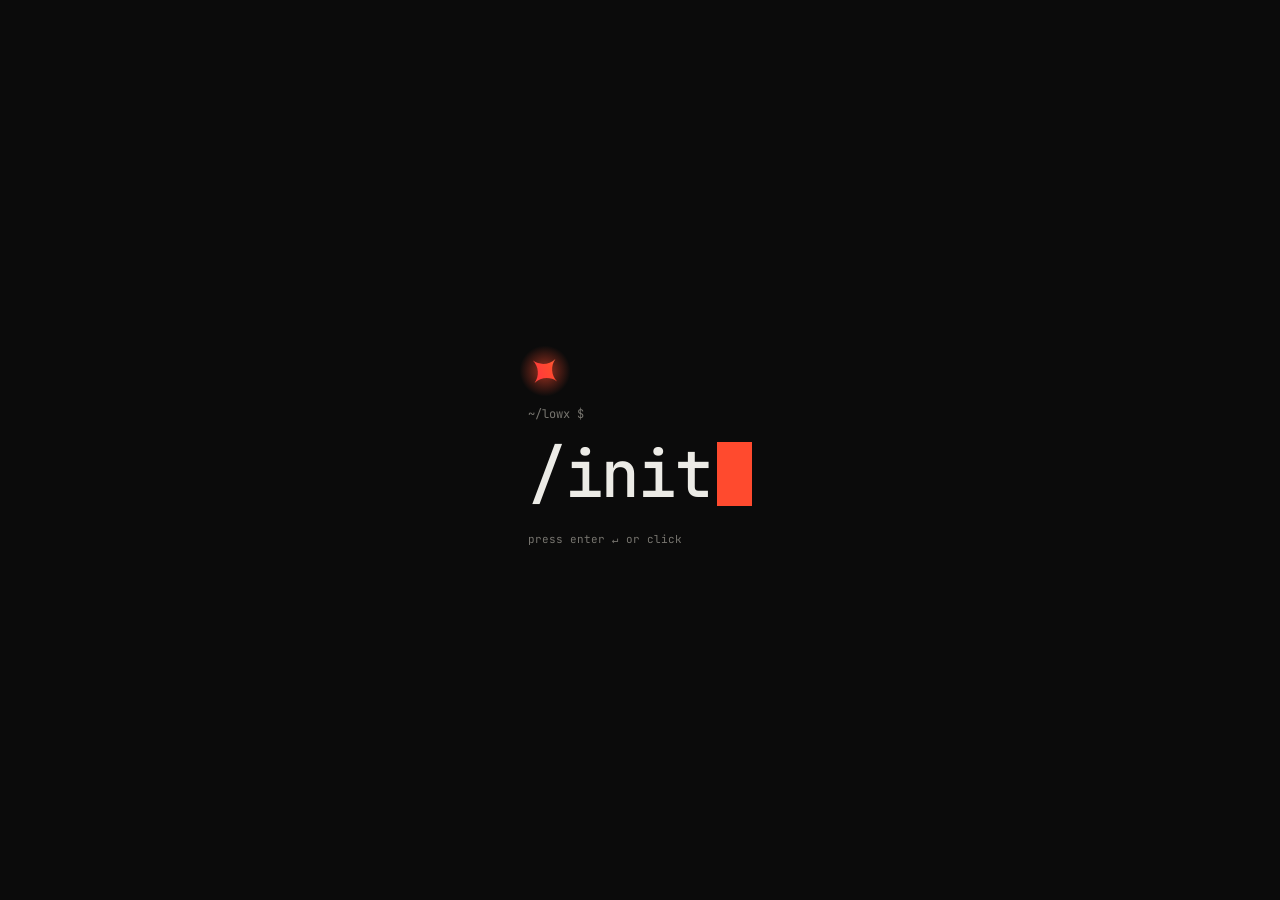
<file: index.html>
<!DOCTYPE html>
<html lang="en">
<head>
<meta charset="utf-8">
<meta name="viewport" content="width=device-width,initial-scale=1">
<title>lowx</title>
<link rel="icon" href="data:image/svg+xml,%3Csvg xmlns='http://www.w3.org/2000/svg' viewBox='0 0 24 24'%3E%3Cdefs%3E%3ClinearGradient id='g' x1='0' y1='0' x2='1' y2='1'%3E%3Cstop offset='0' stop-color='%23a8c8ff'/%3E%3Cstop offset='.4' stop-color='%23c9b3ff'/%3E%3Cstop offset='.75' stop-color='%23ffb3d9'/%3E%3Cstop offset='1' stop-color='%23ffd1a8'/%3E%3C/linearGradient%3E%3C/defs%3E%3Cpath fill='url(%23g)' d='M12 0C12.6 6.4 17.6 11.4 24 12C17.6 12.6 12.6 17.6 12 24C11.4 17.6 6.4 12.6 0 12C6.4 11.4 11.4 6.4 12 0Z'/%3E%3C/svg%3E">
<link href="https://fonts.googleapis.com/css2?family=JetBrains+Mono:wght@400;500;700&display=swap" rel="stylesheet">
<link rel="stylesheet" href="style.css">
</head>
<body>
<svg width="0" height="0" style="position:absolute" aria-hidden="true"><defs>
  <linearGradient id="sg" x1="0" y1="0" x2="1" y2="1">
    <stop offset="0" style="stop-color:var(--s1)"/><stop offset=".35" style="stop-color:var(--s2)"/><stop offset=".7" style="stop-color:var(--s3)"/><stop offset="1" style="stop-color:var(--s4)"/>
    <animateTransform attributeName="gradientTransform" type="rotate" from="0 .5 .5" to="360 .5 .5" dur="6s" repeatCount="indefinite"/>
  </linearGradient></defs></svg>
<div id="ov"></div>

<div id="gate">
  <div class="gin">
    <span class="gstar"><span class="halo"></span><span class="ring"></span><svg viewBox="-2 -2 28 28" aria-hidden="true"><g transform="translate(12 12)"><g><animateTransform attributeName="transform" type="rotate" from="0" to="360" dur="10s" repeatCount="indefinite"/><g><animateTransform attributeName="transform" type="scale" values=".86;1.1;.86" keyTimes="0;.5;1" calcMode="spline" keySplines=".45 0 .55 1;.45 0 .55 1" dur="2.6s" repeatCount="indefinite"/><path fill="url(#sg)" transform="translate(-12 -12)" d="M12 0C12.6 6.4 17.6 11.4 24 12C17.6 12.6 12.6 17.6 12 24C11.4 17.6 6.4 12.6 0 12C6.4 11.4 11.4 6.4 12 0Z"/></g></g></g></svg></span>
    <p class="gp mono">~/lowx $</p>
    <button id="initb" aria-label="Start"><span id="itx"></span><i class="caret"></i></button>
    <p class="gh2 mono" id="gh2">press enter ↵ or click</p>
  </div>
</div>

<main id="pg">
  <header class="top mono">
    <div><span class="sig L" data-t data-s>lowx</span><span class="g L" data-t>portfolio</span></div>
    <div><span class="L" data-t>fullstack</span><span class="g L" data-t>developer</span></div>
    <div><span class="clk L media" id="clk"><b>◷</b>--:--</span><span class="g L" data-t>são paulo, br</span></div>
    <div class="tr"><button class="tg L" id="tg" data-t>◐ light</button></div>
  </header>
  <div class="ln L"></div>

  <section class="hero">
    <p class="k mono L" data-t data-alt="// 000 — first program:" id="k1">// 001 — hi, i&#39;m</p>
    <div class="nmrow"><h1 class="name L" data-t data-s data-alt="hello, world" id="nm">Lowx</h1><span class="star L media" id="star"><span class="halo"></span><span class="ring"></span><svg viewBox="-2 -2 28 28" aria-hidden="true"><g transform="translate(12 12)"><g><animateTransform attributeName="transform" type="rotate" from="0" to="360" dur="16s" repeatCount="indefinite"/><g><animateTransform attributeName="transform" type="scale" values=".86;1.1;.86" keyTimes="0;.5;1" calcMode="spline" keySplines=".45 0 .55 1;.45 0 .55 1" dur="2.6s" repeatCount="indefinite"/><path fill="url(#sg)" transform="translate(-12 -12)" d="M12 0C12.6 6.4 17.6 11.4 24 12C17.6 12.6 12.6 17.6 12 24C11.4 17.6 6.4 12.6 0 12C6.4 11.4 11.4 6.4 12 0Z"/></g></g></g></svg></span></div>
    <p class="tag mono L" data-t data-s data-alt="// compiled from dreams" id="tg2">// driven by dreams</p>
  </section>

  <section class="cols">
    <p class="bio L" data-t>Fullstack developer from São Paulo. I build clean, considered software, end to end. Currently going deeper into Java and Angular.</p>
    <div>
      <p class="lbl mono L" data-t>what i do</p>
      <div>
        <div class="it L drag"><span class="n mono L" data-t>01</span><b class="L" data-t>Front-end</b><span class="s mono L" data-t>interfaces</span></div>
        <div class="it L drag"><span class="n mono L" data-t>02</span><b class="L" data-t>Back-end</b><span class="s mono L" data-t>apis · data</span></div>
        <div class="it L drag"><span class="n mono L" data-t>03</span><b class="L" data-t>Learning</b><span class="s mono L" data-t>java · angular</span></div>
      </div>
      <div class="links">
        <p class="lbl mono L" data-t>links</p>
        <div>
          <a href="https://github.com/samlcss/orbit" target="_blank" rel="noopener" class="row mono L drag"><span class="L" data-t data-s>&gt; github</span><span class="L" data-t>samlcss/orbit ↗</span></a>
          <a href="#" role="button" id="dc" class="row mono L drag" title="copy discord username"><span class="L" data-t data-s>&gt; talk to me on discord</span><span class="L" data-t id="dch">@lowx.gg ⧉</span></a>
        </div>
      </div>
    </div>
  </section>

  <footer class="foot mono"><span class="st L" data-t>status: online</span><span class="L" data-t>stack: html · css · java · python · angular</span><span class="sig L" data-t>lowx · 2026</span><span class="hint L" data-t>↖ move your mouse</span></footer>
</main>

<div id="hud" class="hide"><span id="cnt">—</span><span class="bar"><i id="prog"></i></span><button id="spd">1x</button><button id="skip">skip</button></div>

<script src="script.js"></script>
</body>
</html>
</file>
<file: style.css>
:root{--hel:"Helvetica Neue",Helvetica,Arial,sans-serif;--mono:'JetBrains Mono',ui-monospace,monospace;--sel:#2f8cff;
--star:url("data:image/svg+xml,%3Csvg xmlns='http://www.w3.org/2000/svg' viewBox='0 0 24 24'%3E%3Cdefs%3E%3ClinearGradient id='g' x1='0' y1='0' x2='1' y2='1'%3E%3Cstop offset='0' stop-color='%23ff6a3d'/%3E%3Cstop offset='.5' stop-color='%23ff4a2e'/%3E%3Cstop offset='1' stop-color='%23ff2d55'/%3E%3C/linearGradient%3E%3C/defs%3E%3Cpath fill='url(%23g)' d='M12 0C12.6 6.4 17.6 11.4 24 12C17.6 12.6 12.6 17.6 12 24C11.4 17.6 6.4 12.6 0 12C6.4 11.4 11.4 6.4 12 0Z'/%3E%3C/svg%3E");--s1:#ff7a4d;--s2:#ff4a2e;--s3:#ff3b3b;--s4:#ff6a3d;--glow:rgba(255,74,46,.6);
--bg:#0b0b0b;--fg:#ecebe6;--mut:#77756f;--line:#262523;--acc:#ff4a2e;--card:#121211}
body.light{--star:url("data:image/svg+xml,%3Csvg xmlns='http://www.w3.org/2000/svg' viewBox='0 0 24 24'%3E%3Cdefs%3E%3ClinearGradient id='g' x1='0' y1='0' x2='1' y2='1'%3E%3Cstop offset='0' stop-color='%237fa8ef'/%3E%3Cstop offset='.4' stop-color='%23a98ce8'/%3E%3Cstop offset='.75' stop-color='%23e98bbd'/%3E%3Cstop offset='1' stop-color='%23f0ab78'/%3E%3C/linearGradient%3E%3C/defs%3E%3Cpath fill='url(%23g)' d='M12 0C12.6 6.4 17.6 11.4 24 12C17.6 12.6 12.6 17.6 12 24C11.4 17.6 6.4 12.6 0 12C6.4 11.4 11.4 6.4 12 0Z'/%3E%3C/svg%3E");--s1:#7fa8ef;--s2:#a98ce8;--s3:#e98bbd;--s4:#f0ab78;--glow:rgba(169,140,232,.45);--bg:#f1f0ec;--fg:#111;--mut:#85827c;--line:#d6d4ce;--acc:#8a63d2;--card:#e9e8e3}
*{box-sizing:border-box;margin:0;padding:0}
html,body{overflow-x:clip}
body{background:var(--bg);color:var(--fg);font-family:var(--hel);-webkit-font-smoothing:antialiased;transition:background-color .5s,color .5s;min-height:100vh}
a{color:inherit;text-decoration:none}
button{font:inherit;color:inherit;background:none;border:0;cursor:pointer}
.mono{font-family:var(--mono)}

/* ---------- /init ---------- */
#gate{position:fixed;inset:0;z-index:80;background:var(--bg);display:grid;place-items:center;transition:opacity .5s,visibility .5s}
#gate.off{opacity:0;visibility:hidden}
.gin{text-align:left}
.gp{font-size:12px;color:var(--mut);margin-bottom:10px}
#initb{font:500 clamp(34px,7vw,64px) var(--mono);color:var(--fg);letter-spacing:-.02em;display:flex;align-items:center;transition:color .2s}
#initb:hover,#initb.go{color:var(--acc)}
.caret{display:inline-block;width:.55em;height:1em;background:var(--acc);margin-left:.08em;animation:bk 1s steps(1) infinite}
@keyframes bk{50%{opacity:0}}
.gh2{font-size:11px;color:var(--mut);margin-top:16px;opacity:0;transition:opacity .6s}
.gh2.on{opacity:1}

/* ---------- construção ---------- */
.L{transition:background-color .45s,border-color .45s,box-shadow .45s,opacity .45s,clip-path .1s}
.L:not(.on){background-color:transparent!important;border-color:transparent!important;box-shadow:none!important}
.L:not(.on)::before,.L:not(.on)::after{opacity:0}
.L.media:not(.on){opacity:0}
.ln:not(.on){clip-path:inset(0 100% 0 0)}
.gh{color:transparent!important}
.scr{opacity:.5}

/* ---------- página ---------- */
#pg{max-width:1240px;margin:0 auto;padding:22px clamp(18px,4vw,48px) 90px;min-height:100vh;display:flex;flex-direction:column}
.top{display:grid;grid-template-columns:repeat(4,1fr);gap:16px;font-size:12px;padding-bottom:10px}
.top>div>span{display:block}
.g{color:var(--mut)}
.tr{display:flex;justify-content:flex-end;align-items:flex-start}
.tg{font:12px var(--mono);border:1px solid var(--fg);padding:3px 10px;border-radius:99px}
body.built .tg:hover{background:var(--fg);color:var(--bg)}
.clk{font-variant-numeric:tabular-nums}
.clk b{color:var(--acc);font-weight:400;display:inline-block;width:1.2em}
.ln{height:1px;background:var(--fg);transition:clip-path .1s}
.hero{padding:clamp(36px,9vh,90px) 0 clamp(30px,6vh,60px)}
.k{font-size:12px;color:var(--acc)}
.nmrow{display:flex;align-items:flex-start;gap:.06em;font-size:clamp(64px,12.5vw,190px);margin:14px 0 .3em}
.name{font-size:1em;font-weight:700;letter-spacing:-.06em;line-height:.86;cursor:default;white-space:nowrap}
.star{position:relative;width:.42em;height:.42em;flex:none;margin-top:-.03em;transition:opacity .45s}
.star svg,.gstar svg{position:relative;display:block;width:100%;height:100%;overflow:visible;shape-rendering:geometricPrecision}
#sg stop{transition:stop-color .9s ease}
/* light theme: accent lines pick up the star's pastel gradient */
.hero .k,.hero .tag{width:fit-content}
body.light.built .hero .k,body.light.built .hero .tag{background:linear-gradient(90deg,#5f86dc,#8a63d2 45%,#cf5f9c 80%,#e0874f);-webkit-background-clip:text;background-clip:text;color:transparent}
.it .n,.clk b,.k,.tag,.caret,.row{transition:color .6s,background-color .6s}
.ring{position:absolute;inset:8%;border-radius:50%;border:1.5px solid var(--s2);opacity:0;animation:ring 2.6s ease-out infinite;pointer-events:none;transition:border-color .9s}
@keyframes ring{0%,40%{opacity:0;transform:scale(.6)}50%{opacity:.75;transform:scale(.75)}100%{opacity:0;transform:scale(2.1)}}
.halo{position:absolute;inset:-35%;border-radius:50%;background:radial-gradient(circle,var(--glow) 0%,transparent 62%);animation:halo 2.6s ease-in-out infinite;pointer-events:none}
@keyframes halo{0%,100%{opacity:.15;transform:scale(.7)}50%{opacity:1;transform:scale(1.05)}}
.sig::before,.lbl::before{content:'';display:inline-block;width:.85em;height:.85em;margin-right:.5em;vertical-align:-.1em;background:var(--star) center/contain no-repeat}
.star.flip{animation:flip .8s cubic-bezier(.5,0,.2,1)}
@keyframes spin{to{transform:rotate(360deg)}}
@keyframes flip{from{transform:rotate(0) scale(1)}50%{transform:rotate(90deg) scale(.6)}to{transform:rotate(180deg) scale(1)}}
.hero .k,.hero .tag,.hero .name{transition:color .3s}
.gstar{position:relative;display:block;width:34px;height:34px;margin-bottom:18px}
.tag{font-size:clamp(13px,1.5vw,16px);color:var(--acc)}
.cols{display:grid;grid-template-columns:1.15fr 1fr;gap:clamp(24px,6vw,90px);flex:1}
.bio{font-size:clamp(22px,2.6vw,34px);line-height:1.18;letter-spacing:-.025em;font-weight:500;max-width:560px}
.lbl{font-size:11px;color:var(--mut);margin-bottom:6px}
.lbl+*{border-top:1px solid var(--line);transition:border-color .45s}
.lbl:not(.on)+*{border-top-color:transparent}
.it{display:grid;grid-template-columns:34px 1fr auto;align-items:baseline;padding:10px 0;border-bottom:1px solid var(--line);gap:6px}
.it .n{font-size:11px;color:var(--acc)}
.it b{font-size:17px;letter-spacing:-.01em}
.it .s{font-size:12px;color:var(--mut);text-align:right}
.links{margin-top:26px}
.row{display:flex;justify-content:space-between;padding:10px 2px;border-bottom:1px solid var(--line);font-size:13px;transition:padding .2s,color .2s}
.row span:last-child{color:var(--mut)}
body.built .row:hover{padding-left:12px;color:var(--acc)}
.foot{display:flex;gap:22px;flex-wrap:wrap;font-size:11px;color:var(--mut);margin-top:40px;padding-top:12px}
.foot .hint{margin-left:auto}
.st::before{content:'';display:inline-block;width:6px;height:6px;background:#3ddc84;margin-right:7px;vertical-align:1px;animation:bk 1.4s steps(1) infinite}

@media(max-width:780px){
 .top{grid-template-columns:1fr 1fr;row-gap:12px}
 .cols{grid-template-columns:1fr}
 .foot .hint{margin-left:0}
}

/* ---------- agentes ---------- */
#ov{position:absolute;left:0;top:0;width:0;height:0;z-index:45;pointer-events:none}
.cur{position:absolute;left:0;top:0;opacity:0;will-change:transform;contain:layout style;transform-origin:1.5px 1.5px}
.cur svg{display:block}
.cur .cf{fill:var(--cc);stroke:var(--cs);transition:fill .9s ease var(--cdel),stroke .9s ease var(--cdel)}
.cur .cd{fill:var(--cc);transition:fill .9s ease var(--cdel)}
.cur .cl{stroke:#fff;transition:stroke .9s}
body.light .cur .cl{stroke:#111}
.cur .ctr{transform:translate(-50%,-50%)}
.sel{position:absolute;border:1px solid var(--sel);background:rgba(120,150,190,.14)}
.sel i{position:absolute;width:6px;height:6px;background:#fff;border:1px solid var(--sel)}
.sel .a{left:-3px;top:-3px}.sel .b{right:-3px;top:-3px}.sel .c{left:-3px;bottom:-3px}.sel .d{right:-3px;bottom:-3px}
.sel b{position:absolute;left:50%;top:100%;transform:translate(-50%,5px);background:var(--sel);color:#fff;font:700 9px var(--mono);padding:1px 5px;white-space:nowrap}
.sel.out{opacity:0;transition:opacity .35s!important}
.bigstar{position:absolute;margin:0;transform:scale(.15);opacity:0;transition:transform .5s cubic-bezier(.2,1.6,.4,1),opacity .3s}
.bigstar.in{transform:scale(1);opacity:1}
.bigstar.fade{opacity:0!important;transform:scale(.88)!important;transition:opacity 1.25s ease,transform 1.25s ease!important}
.bigstar.out{transform:scale(.3) rotate(90deg)!important;opacity:0!important;transition:transform .7s cubic-bezier(.5,0,.75,0),opacity .6s!important}
.star.burst{animation:starpop 1.1s cubic-bezier(.2,1.5,.4,1)}
@keyframes starpop{0%{transform:scale(.15)}55%{transform:scale(1.5)}100%{transform:scale(1)}}
.xr{position:absolute;inset:6%;border-radius:50%;border:2px solid var(--s2);pointer-events:none;opacity:0;animation:xr 1.3s cubic-bezier(.1,.7,.3,1) forwards}
@keyframes xr{0%{opacity:.95;transform:scale(.5)}100%{opacity:0;transform:scale(3.4)}}
.xr.ping{border-width:1.5px;animation-duration:1.1s}
.kc{display:inline-block;width:max(2px,.05em);height:.92em;background:var(--acc);margin-left:.06em;vertical-align:-.1em;border-radius:1px}
.kc.idle{animation:bk 1.05s steps(1) infinite}
.scan{position:absolute;height:1.5px;background:var(--acc);box-shadow:0 0 14px 2px var(--glow);pointer-events:none}
.shfill{position:absolute;overflow:visible;pointer-events:none;opacity:0;filter:drop-shadow(0 0 14px var(--glow));will-change:transform,opacity}
#dch.ok{color:var(--acc)!important}
.rip{position:absolute;width:26px;height:26px;margin:-13px 0 0 -13px;border-radius:50%;border:1.5px solid var(--sel);animation:rp .5s ease-out forwards}
@keyframes rp{from{transform:scale(.2);opacity:1}to{transform:scale(1.4);opacity:0}}

#hud{position:fixed;left:50%;bottom:14px;transform:translateX(-50%);z-index:60;display:flex;align-items:center;gap:8px;padding:5px 5px 5px 11px;
background:rgba(18,18,17,.94);border:1px solid #2c2b29;font:11px var(--mono);color:#c9c6c0;white-space:nowrap;border-radius:10px;transition:opacity .4s}
#hud.hide{opacity:0;pointer-events:none}
#hud button{padding:5px 9px;background:#232220;color:#c9c6c0;border-radius:6px;font:11px var(--mono)}
.bar{width:60px;height:3px;background:#333;border-radius:2px;overflow:hidden}.bar i{display:block;height:100%;width:0;background:var(--sel);transition:width .3s}
#hud.mini #cnt,#hud.mini .bar,#hud.mini #spd{display:none}
#hud.mini{padding-left:5px}
</file>
